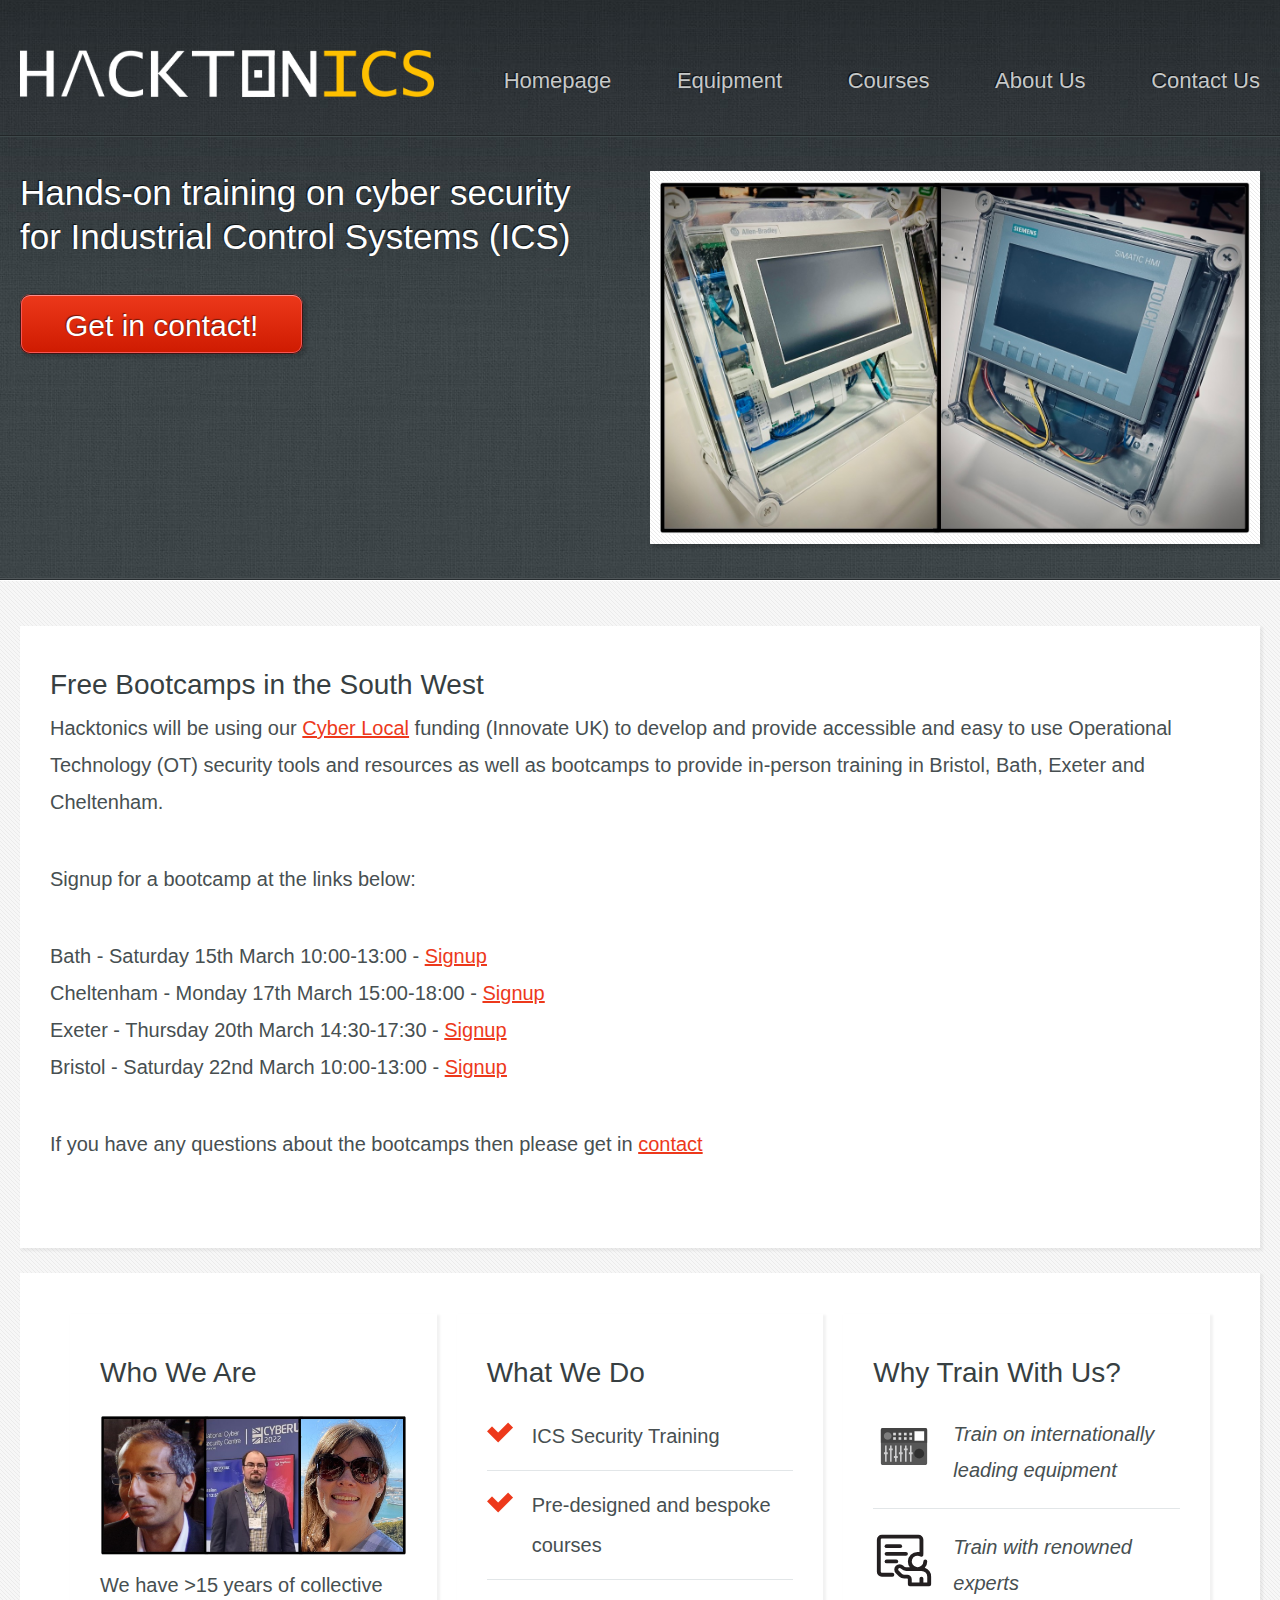
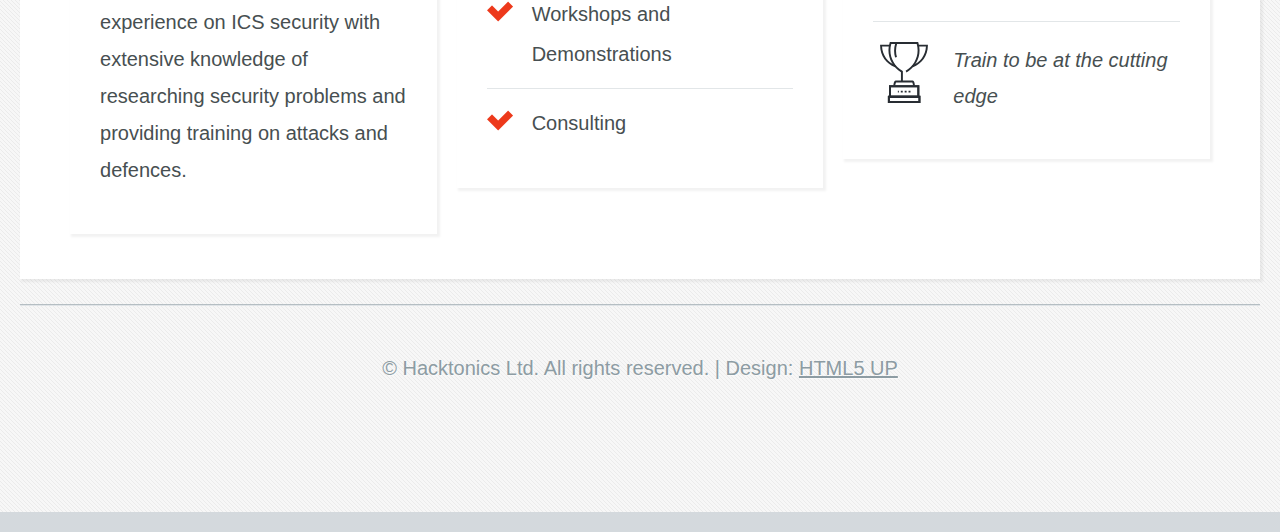
<file: index.html>
<!DOCTYPE HTML>
<!--
	Halcyonic by HTML5 UP
	html5up.net | @ajlkn
	Free for personal and commercial use under the CCA 3.0 license (html5up.net/license)
-->
<html>
	<head>
		<!-- Google tag (gtag.js) -->
		<script async src="https://www.googletagmanager.com/gtag/js?id=G-JFG720MH44"></script>
<script>
  window.dataLayer = window.dataLayer || [];
  function gtag(){dataLayer.push(arguments);}
  gtag('js', new Date());

  gtag('config', 'G-JFG720MH44');
</script>
		<title>Hacktonics</title>
		<meta charset="utf-8" />
		<meta name="viewport" content="width=device-width, initial-scale=1, user-scalable=no" />
		<link rel="stylesheet" href="assets/css/main.css" />
		<link rel="stylesheet" href="https://cdnjs.cloudflare.com/ajax/libs/font-awesome/4.7.0/css/font-awesome.min.css">
		<link rel="stylesheet" href="assets/css/socialicons.css" />

	</head>
	<body>
		<div id="page-wrapper">

			<!-- Header -->
				<section id="header">
					<div class="container">
						<div class="row">
							<div class="col-12">

								<!-- Logo -->
									<h1><a href="index.html" id="logo"><img src="images/hacktonicsclear.png" alt="Hacktonics Logo" style='height: 40%; width: 40%''>
                                    </a></h1>

								<!-- Nav -->
									<nav id="nav">
										<a href="index.html">Homepage</a>
                                        <a href="equipment.html">Equipment</a>
										<a href="courses.html">Courses</a>
										<a href="about.html">About Us</a>
										<a href="contact.html">Contact Us</a>

									</nav>

							</div>
						</div>
					</div>
					<div id="banner">
						<div class="container">
							<div class="row">
								<div class="col-6 col-12-medium">

									<!-- Banner Copy -->
										<p>Hands-on training on cyber security for Industrial Control Systems (ICS)</p>
										<a href="contact.html" class="button-large">Get in contact!</a>

								</div>
								<div class="col-6 col-12-medium imp-medium">

									<!-- Banner Image -->
										<a href="#" class="bordered-feature-image"><img src="images/equipment/double-boxes.jpg" alt="" /></a>

								</div>
							</div>
						</div>
					</div>
				</section>

			<!-- Features -->

			<section id="content">
				<div class="container">
					<div class="row">
						<div class="col-12">

							<!-- Main Content -->
								<section>
									<header>
										<h2>Free Bootcamps in the South West</h2>
										
									<p>Hacktonics will be using our <a href="https://www.gov.uk/government/news/new-regional-skills-projects-to-bolster-uk-cyber-defences-and-deliver-on-plan-for-change">Cyber Local</a> funding (Innovate UK) to develop and provide accessible and easy to use Operational Technology (OT) security tools and resources as well as bootcamps to provide in-person training in Bristol, Bath, Exeter and Cheltenham. </p>

										
										<p>Signup for a bootcamp at the links below:
											<ul>
												<li>Bath - Saturday 15th March 10:00-13:00 - <a href="https://www.eventbrite.co.uk/e/bath-bootcamp-bridging-barriers-to-entry-into-ot-security-tickets-1224179777669">Signup</a></li>
												<li>Cheltenham - Monday 17th March 15:00-18:00 - <a href="https://www.eventbrite.co.uk/e/cheltenham-bootcamp-bridging-barriers-to-entry-into-ot-security-tickets-1232026517479">Signup</a></li>
												<li>Exeter - Thursday 20th March 14:30-17:30 - <a href="https://www.eventbrite.co.uk/e/exeter-bootcamp-bridging-barriers-to-entry-into-ot-security-tickets-1232026838439">Signup</a></li>
												<li>Bristol - Saturday 22nd March 10:00-13:00 - <a href="https://www.eventbrite.co.uk/e/bristol-bootcamp-bridging-barriers-to-entry-into-ot-security-tickets-1232026948769">Signup</a></li>
											</ul>

										</p>
										<p>If you have any questions about the bootcamps then please get in <a href="mailto:contact@hacktonics.io">contact</a> </p>
										
										
								</section>

			<!-- Content -->
				<section id="content">
					<div class="container">
						<div class="row aln-center">
							<div class="col-4 col-12-medium">

								<!-- Box #1 -->
									<section>
										<header>
											<h2>Who We Are</h2>
										</header>
									<img src="images/profiles/triple-profile.jpg" alt="" style='height: 100%; width: 100%'/>
										<p>
										We have >15 years of collective experience on ICS security with extensive knowledge of researching security problems and providing training on attacks and defences.
										</p>
									</section>

							</div>
							<div class="col-4 col-6-medium col-12-small">

								<!-- Box #2 -->
									<section>
										<header>
											<h2>What We Do</h2>
										</header>
										<ul class="check-list">
											<li>ICS Security Training</li>
											<li> Pre-designed and bespoke courses</li>
											<li>Workshops and Demonstrations</li>
											<li>Consulting</li>																	</ul>
									</section>

							</div>
							<div class="col-4 col-6-medium col-12-small">

								<!-- Box #3 -->
									<section>
										<header>
											<h2>Why Train With Us?</h2>
										</header>
										<ul class="quote-list">
											<li>
												<img src="images/icons/controller.svg" alt="" style='height: 20%; width: 20%'/>
												<p>Train on internationally leading equipment
												</p>
											</li>
											<li>
												<img src="images/icons/training.svg" alt="" style='height: 20%; width: 20%'/>
												
												<p>Train with renowned experts

												</p>
											</li>
											<li>
												<img src="images/icons/leadership.svg" alt="" style='height: 20%; width: 20%'/>
									
												<p>Train to be at the cutting edge

												</p>
										</ul>
									</section>

							</div>
						</div>
					</div>
				</section>

			<!-- Footer -->
						
					<!-- Links -->

			<!-- Copyright -->
				<div id="copyright">
					&copy; Hacktonics Ltd. All rights reserved. | Design: <a href="http://html5up.net">HTML5 UP</a>
				</div>

		</div>

		<!-- Scripts -->
			<script src="assets/js/jquery.min.js"></script>
			<script src="assets/js/browser.min.js"></script>
			<script src="assets/js/breakpoints.min.js"></script>
			<script src="assets/js/util.js"></script>
			<script src="assets/js/main.js"></script>

	</body>
</html>
</file>
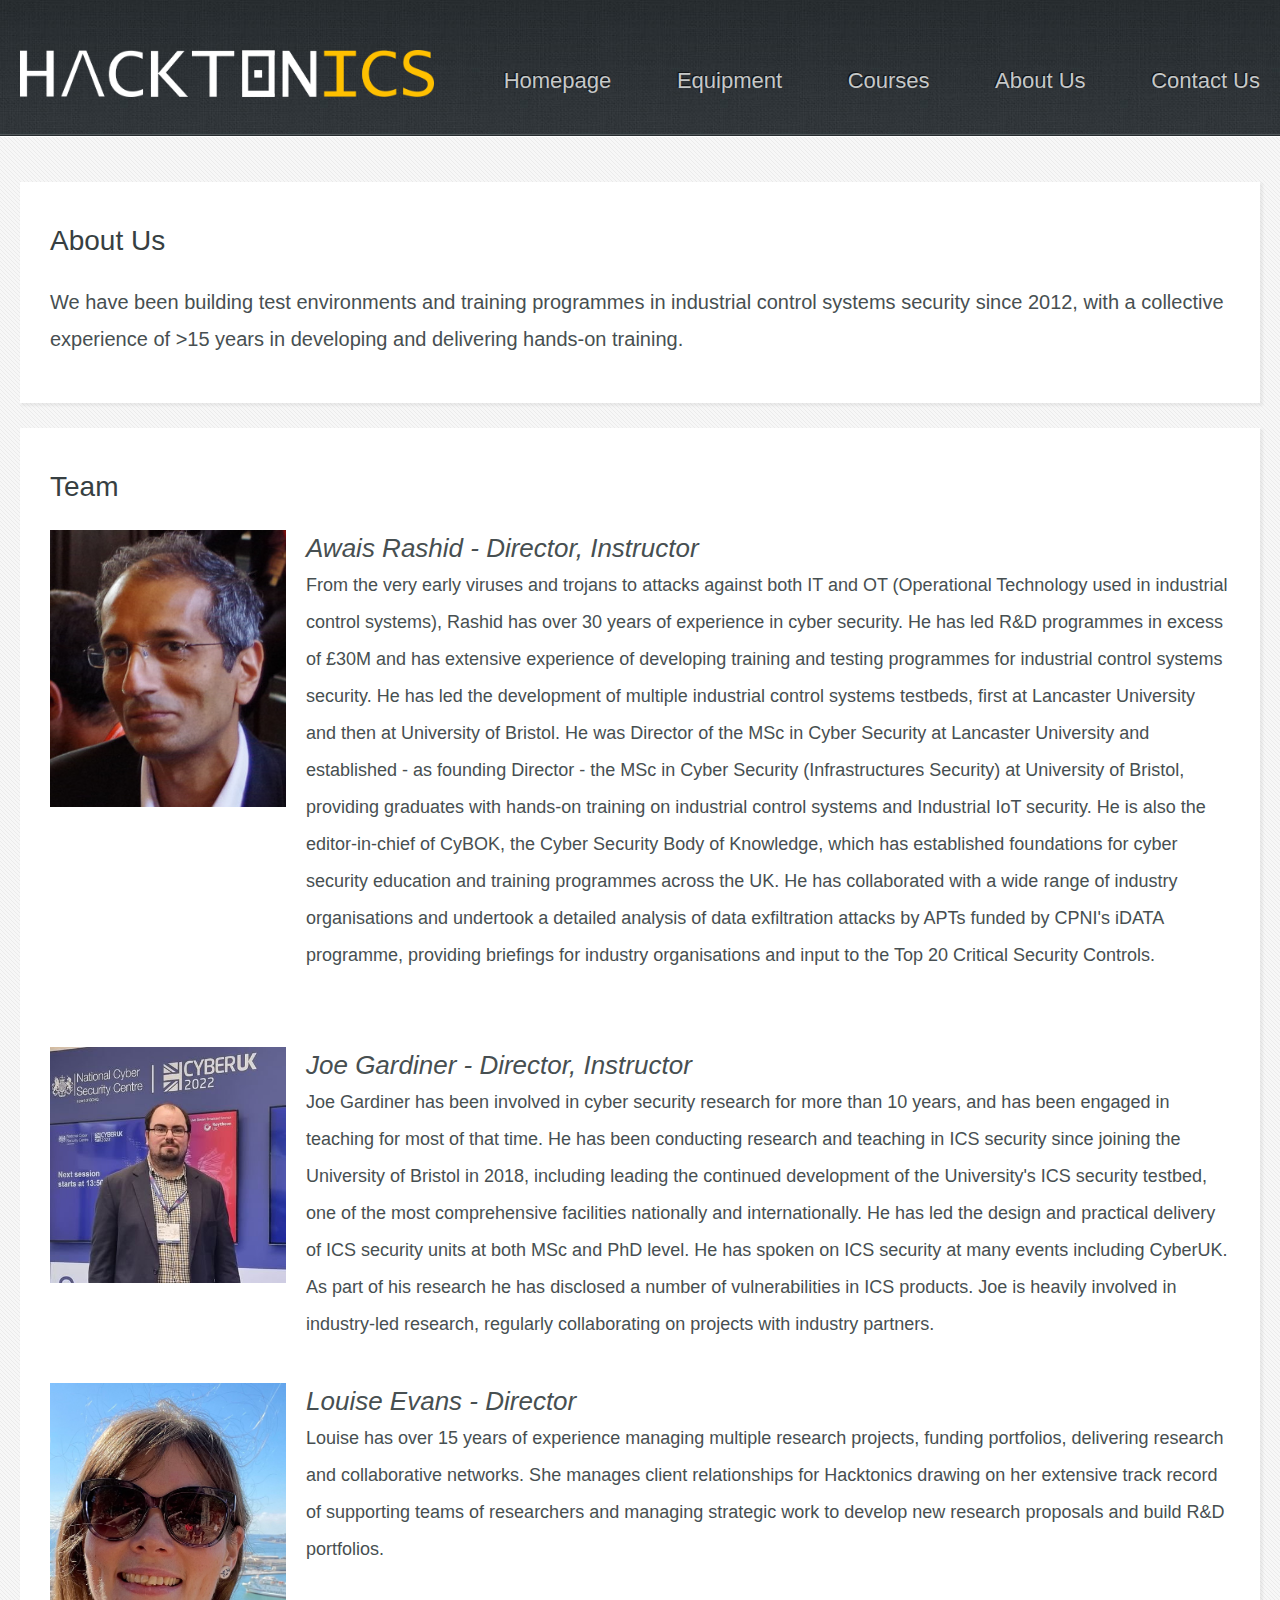
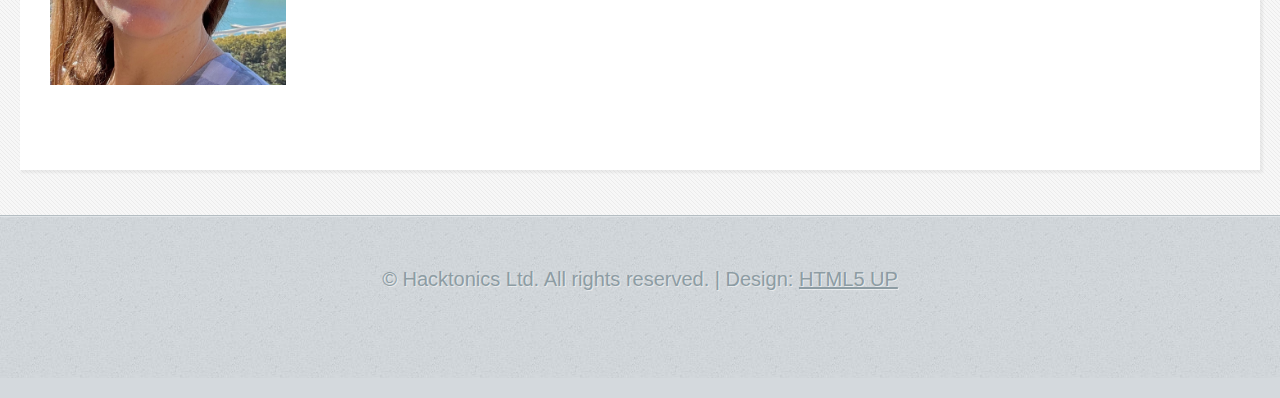
<file: about.html>
<!DOCTYPE HTML>
<!--
	Halcyonic by HTML5 UP
	html5up.net | @ajlkn
	Free for personal and commercial use under the CCA 3.0 license (html5up.net/license)
-->
<html>
	<head>
		<title>Hacktonics - About Us</title>
		<meta charset="utf-8" />
		<meta name="viewport" content="width=device-width, initial-scale=1, user-scalable=no" />
		<link rel="stylesheet" href="assets/css/main.css" />
	</head>
	<body class="subpage">
		<div id="page-wrapper">

			<!-- Header -->
				<section id="header">
					<div class="container">
						<div class="row">
							<div class="col-12">

								<!-- Logo -->
								<h1><a href="index.html" id="logo"><img src="images/hacktonicsclear.png" alt="Hacktonics Logo" style='height: 40%; width: 40%'>
								</a></h1>

							<!-- Nav -->
								<nav id="nav">
									<a href="index.html">Homepage</a>
									<a href="equipment.html">Equipment</a>
									<a href="courses.html">Courses</a>
									<a href="about.html">About Us</a>
									<a href="contact.html">Contact Us</a>
								</nav>


							</div>
						</div>
					</div>
				</section>

			<!-- Content -->
				<section id="content">
					<div class="container">
						<div class="row">
							<div class="col-12">

								<!-- Main Content -->
									<section>
										<header>
											<h2>About Us</h2>
											
										</header>
										<p>
											We have been building test environments and training programmes in industrial control systems security since 2012, with a collective experience of >15 years in developing and delivering hands-on training. 
										</p>
										
									</section>

									<section>
										<header>
											<h2>Team</h2>
										</header>

										
									

								<ul class="profile-list">
									<li>
										<img src="images/profiles/awais.jpg" alt="Awais Rashid, Director and Instructor" style='height: 100%; width: 20%; margin: 0 20px 200px 0'/>
										<p>Awais Rashid - Director, Instructor</p>
										<span>From the very early viruses and trojans to attacks against both IT and OT (Operational Technology used in industrial control systems), Rashid has over 30 years of experience in cyber security. He has led R&D programmes in excess of £30M and has extensive experience of developing training and testing programmes for industrial control systems security. He has led the development of multiple industrial control systems testbeds, first at Lancaster University and then at University of Bristol. He was Director of the MSc in Cyber Security at Lancaster University and established - as founding Director - the MSc in Cyber Security (Infrastructures Security) at University of Bristol, providing graduates with hands-on training on industrial control systems and Industrial IoT security. He is also the editor-in-chief of CyBOK, the Cyber Security Body of Knowledge, which has established foundations for cyber security education and training programmes across the UK. He has collaborated with a wide range of industry organisations and undertook a detailed analysis of data exfiltration attacks by APTs funded by CPNI's iDATA programme, providing briefings for industry organisations and input to the Top 20 Critical Security Controls.
									</li>
									<li>
										<img src="images/profiles/joe.jpg" alt="" style='height: 100%; width: 20%'/>
										<p>Joe Gardiner - Director, Instructor</p>
										<span>Joe Gardiner has been involved in cyber security research for more than 10 years, and has been engaged in teaching for most of that time. He has been conducting research and teaching in ICS security since joining the University of Bristol in 2018, including leading the continued development of the University's ICS security testbed, one of the most comprehensive facilities nationally and internationally. He has led the design and practical delivery of ICS security units at both MSc and PhD level. He has spoken on ICS security at many events including CyberUK. As part of his research he has disclosed a number of vulnerabilities in ICS products. Joe is heavily involved in industry-led research, regularly collaborating on projects with industry partners.  </span>
									</li>
									<li>
										<img src="images/profiles/louise.jpeg" alt="" style='height: 100%; width: 20%'/>
										<p>Louise Evans - Director</p>
										<span>Louise has over 15 years of experience managing multiple research projects, funding portfolios, delivering research and collaborative networks. She manages client relationships for Hacktonics drawing on her extensive track record of supporting teams of researchers and managing strategic work to develop new research proposals and build R&D portfolios.</span>
									</li>	
								</ul>
									
									</section>
									
							</div>
						</div>
					</div>
				</section>

			<!-- Copyright -->
				<div id="copyright">
					&copy; Hacktonics Ltd. All rights reserved. | Design: <a href="http://html5up.net">HTML5 UP</a>
				</div>

		</div>

		<!-- Scripts -->
			<script src="assets/js/jquery.min.js"></script>
			<script src="assets/js/browser.min.js"></script>
			<script src="assets/js/breakpoints.min.js"></script>
			<script src="assets/js/util.js"></script>
			<script src="assets/js/main.js"></script>

	</body>
</html>
</file>
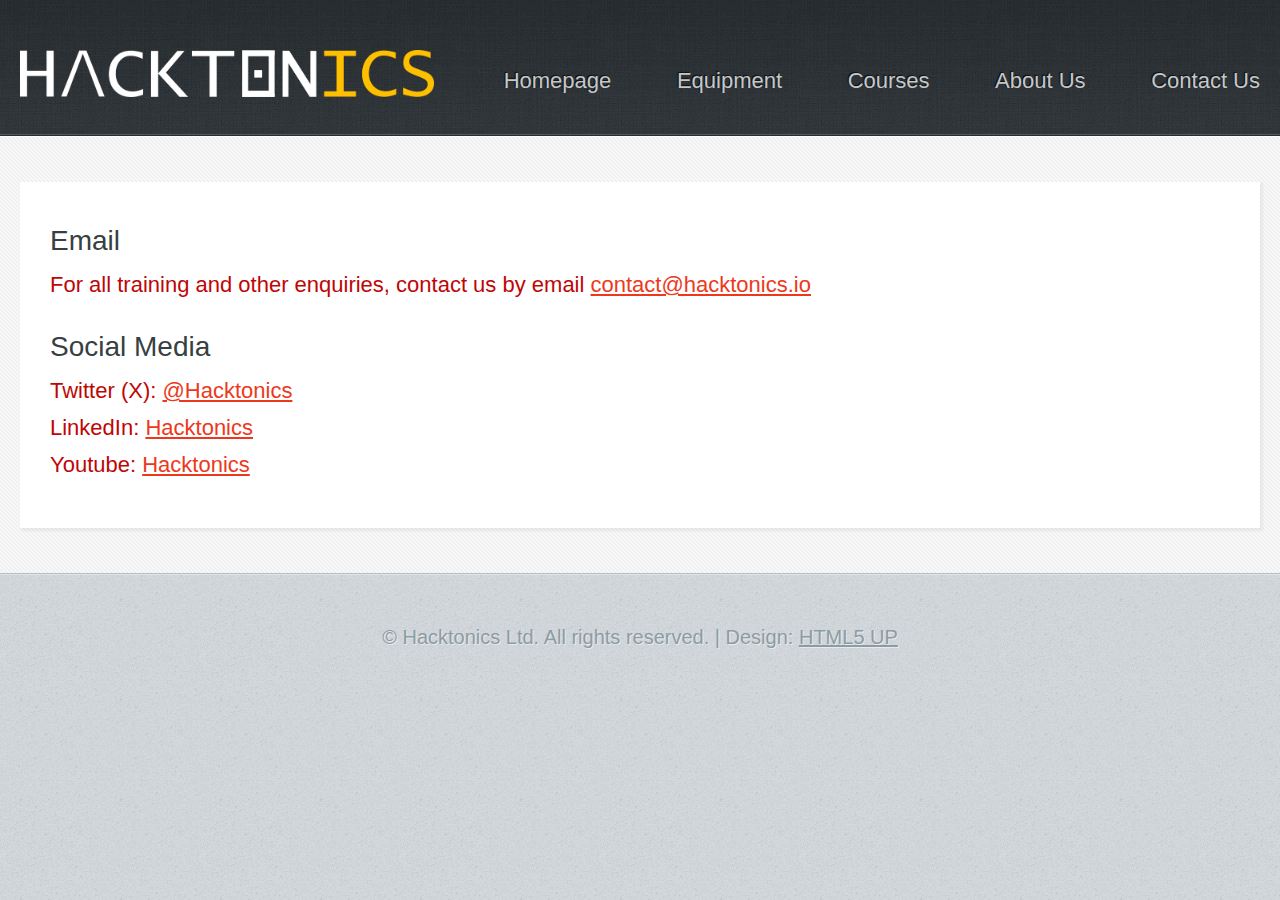
<file: contact.html>
<!DOCTYPE HTML>
<!--
	Halcyonic by HTML5 UP
	html5up.net | @ajlkn
	Free for personal and commercial use under the CCA 3.0 license (html5up.net/license)
-->
<html>
	<head>
		<title>Hacktonics - Contact Us</title>
		<meta charset="utf-8" />
		<meta name="viewport" content="width=device-width, initial-scale=1, user-scalable=no" />
		<link rel="stylesheet" href="assets/css/main.css" />
	</head>
	<body class="subpage">
		<div id="page-wrapper">

			<!-- Header -->
				<section id="header">
					<div class="container">
						<div class="row">
							<div class="col-12">

								<!-- Logo -->
								<h1><a href="index.html" id="logo"><img src="images/hacktonicsclear.png" alt="Hacktonics Logo" style='height: 40%; width: 40%''>
								</a></h1>

							<!-- Nav -->
								<nav id="nav">
									<a href="index.html">Homepage</a>
									<a href="equipment.html">Equipment</a>
									<a href="courses.html">Courses</a>
									<a href="about.html">About Us</a>
									<a href="contact.html">Contact Us</a>
								</nav>


							</div>
						</div>
					</div>
				</section>

			<!-- Content -->
				<section id="content">
					<div class="container">
						<div class="row">
							<div class="col-12">

								<!-- Main Content -->
									<section>
										<header>
											<h2>Email</h2>
											<h3>For all training and other enquiries, contact us by email <a href="mailto:contact@hacktonics.io">contact@hacktonics.io</a></h3>
										</header>

                                        <header>
											<h2>Social Media</h2>
											<h3>Twitter (X): <a href=https://twitter.com/hacktonics>@Hacktonics</a></h3>
                                            <h3>LinkedIn: <a href=https://www.linkedin.com/company/hacktonics>Hacktonics</a></h3>
                                            <h3>Youtube: <a href=https://www.youtube.com/@hacktonics>Hacktonics</a></h3>
										</header>
										
									</section>

							</div>
						</div>
					</div>
				</section>

			<!-- Footer -->

			<!-- Copyright -->
				<div id="copyright">
					&copy; Hacktonics Ltd. All rights reserved. | Design: <a href="http://html5up.net">HTML5 UP</a>
				</div>

		</div>

		<!-- Scripts -->
			<script src="assets/js/jquery.min.js"></script>
			<script src="assets/js/browser.min.js"></script>
			<script src="assets/js/breakpoints.min.js"></script>
			<script src="assets/js/util.js"></script>
			<script src="assets/js/main.js"></script>

	</body>
</html>
</file>
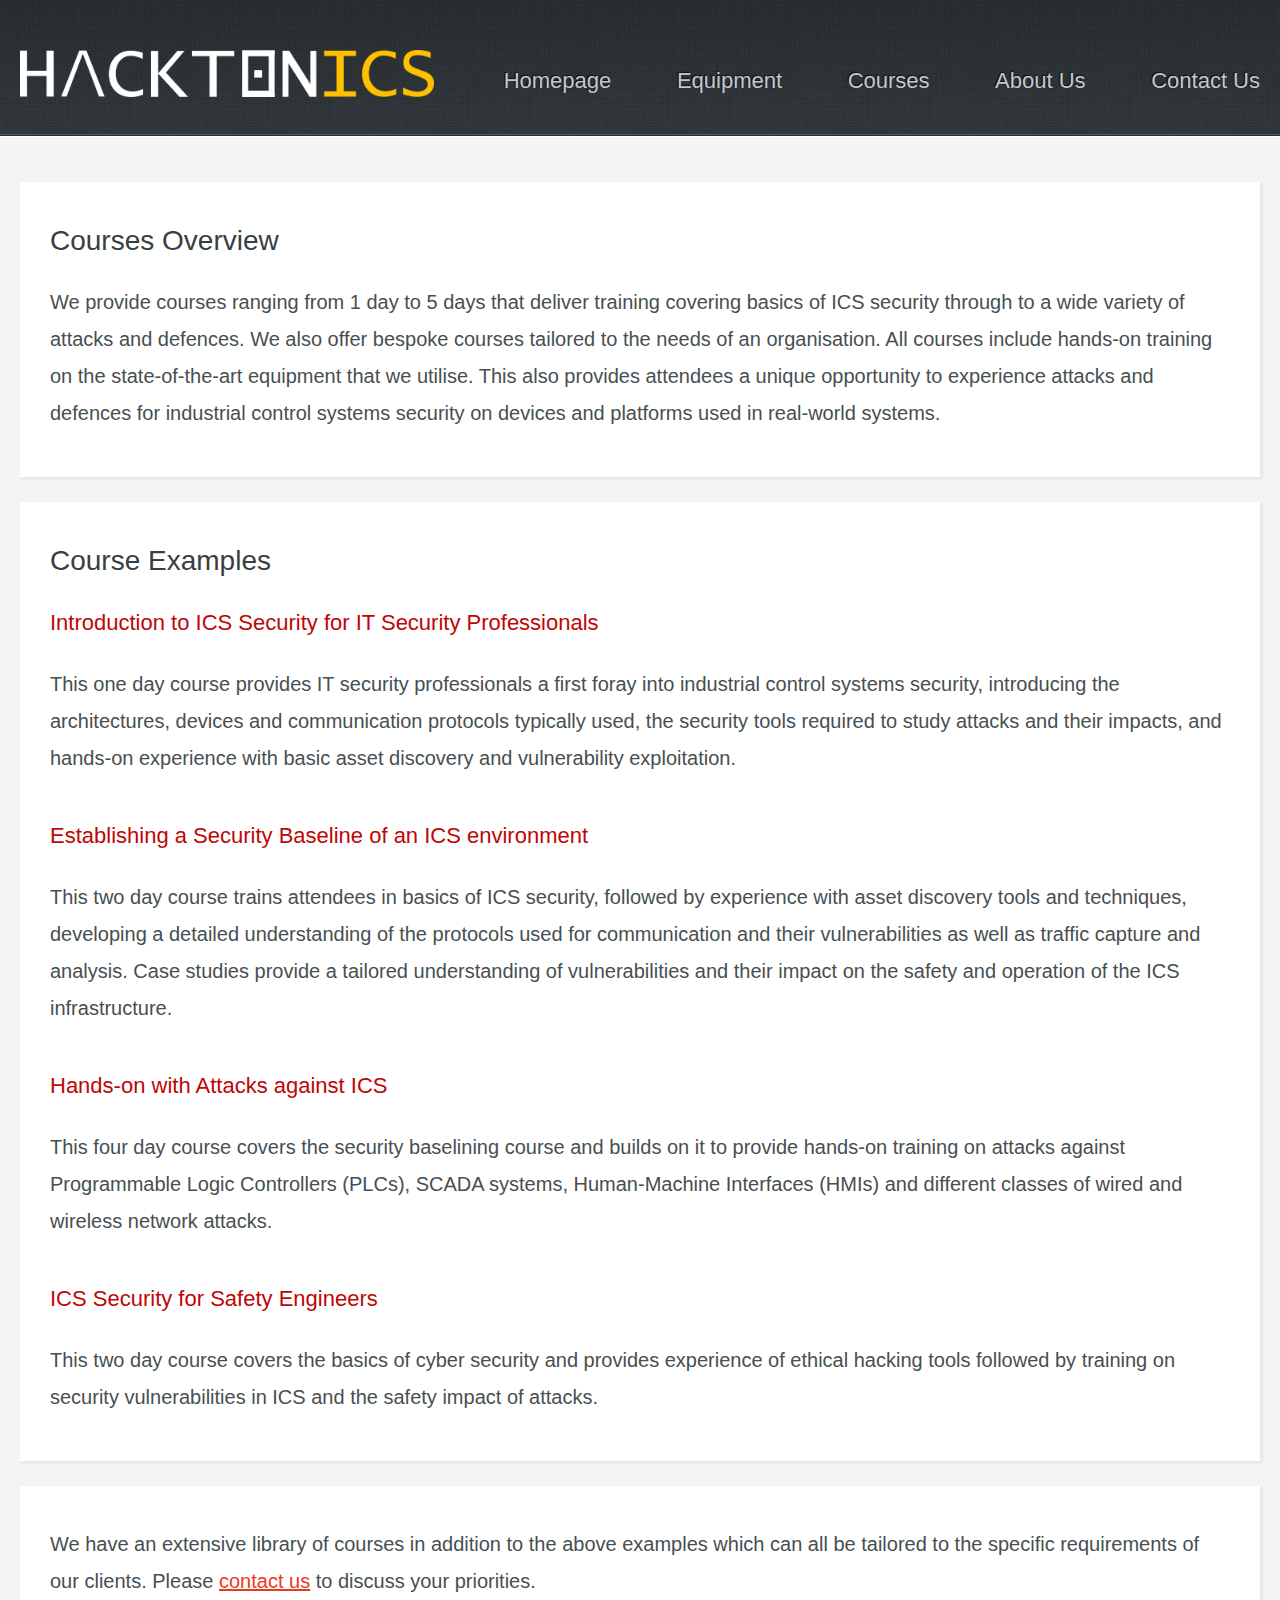
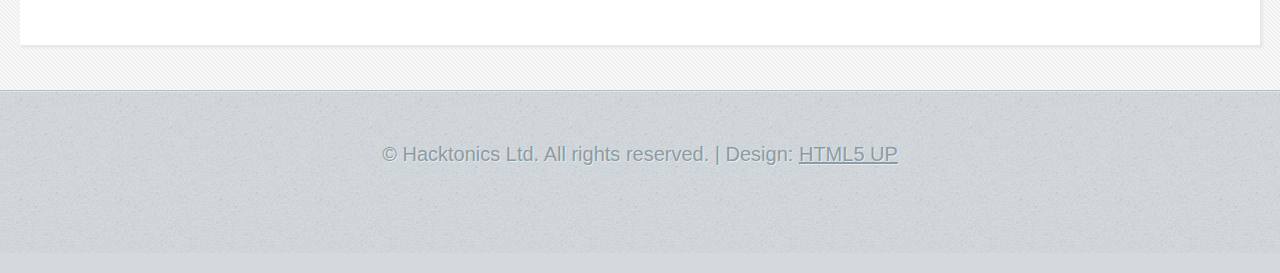
<file: courses.html>
<!DOCTYPE HTML>
<!--
	Halcyonic by HTML5 UP
	html5up.net | @ajlkn
	Free for personal and commercial use under the CCA 3.0 license (html5up.net/license)
-->
<html>
	<head>
		<title>Hacktonics - Courses</title>
		<meta charset="utf-8" />
		<meta name="viewport" content="width=device-width, initial-scale=1, user-scalable=no" />
		<link rel="stylesheet" href="assets/css/main.css" />
	</head>
	<body class="subpage">
		<div id="page-wrapper">

			<!-- Header -->
				<section id="header">
					<div class="container">
						<div class="row">
							<div class="col-12">

								<!-- Logo -->
								<h1><a href="index.html" id="logo"><img src="images/hacktonicsclear.png" alt="Hacktonics Logo" style='height: 40%; width: 40%''>
								</a></h1>

							<!-- Nav -->
								<nav id="nav">
									<a href="index.html">Homepage</a>
									<a href="equipment.html">Equipment</a>
									<a href="courses.html">Courses</a>
									<a href="about.html">About Us</a>
									<a href="contact.html">Contact Us</a>

								</nav>


							</div>
						</div>
					</div>
				</section>

			<!-- Content -->
				<section id="content">
					<div class="container">
						<div class="row">
							<div class="col-12">

								<!-- Main Content -->
									<section>
										<header>
											<h2>Courses Overview</h2>
										</header>
										<p>
											We provide courses ranging from 1 day to 5 days that deliver training covering basics of ICS security through to a wide variety of attacks and defences. We also offer bespoke courses tailored to the needs of an organisation. All courses include hands-on training on the state-of-the-art equipment that we utilise. This also provides attendees a unique opportunity to experience attacks and defences for industrial control systems security on devices and platforms used in real-world systems.
										</p>
										

									</section>

									<section>
										<header>
											<h2>Course Examples</h2>
										</header>

										<header>
											<h3>Introduction to ICS Security for IT Security Professionals</h3>
										</header>

										<p>
										  This one day course provides IT security professionals a first foray into industrial control systems security, introducing the architectures, devices and communication protocols typically used, the security tools required to study attacks and their impacts, and hands-on experience with basic asset discovery and vulnerability exploitation.
										</p>

										<header>
											<h3>Establishing a Security Baseline of an ICS environment</h3>
										</header>

										<p>
										  This two day course trains attendees in basics of ICS security, followed by experience with asset discovery tools and techniques, developing a detailed understanding of the protocols used for communication and their vulnerabilities as well as traffic capture and analysis. Case studies provide a tailored understanding of vulnerabilities and their impact on the safety and operation of the ICS infrastructure.
										</p>

										<header>
											<h3>Hands-on with Attacks against ICS</h3>
										</header>

										<p>
										  This four day course covers the security baselining course and builds on it to provide hands-on training on attacks against Programmable Logic Controllers (PLCs), SCADA systems, Human-Machine Interfaces (HMIs) and different classes of wired and wireless network attacks.
										</p>

										<header>
											<h3>ICS Security for Safety Engineers</h3>
										</header>

										<p>
										  This two day course covers the basics of cyber security and provides experience of ethical hacking tools followed by training on security vulnerabilities in ICS and the safety impact of attacks.
										</p>

									</section>
									
									<section>
									  We have an extensive library of courses in addition to the above examples which can all be tailored to the specific requirements of our clients. Please <a href="contact.html">contact us</a> to discuss your priorities.
									</section>

							</div>
						</div>
					</div>
				</section>

			<!-- Footer -->

			<!-- Copyright -->
				<div id="copyright">
					&copy; Hacktonics Ltd. All rights reserved. | Design: <a href="http://html5up.net">HTML5 UP</a>
				</div>

		</div>

		<!-- Scripts -->
			<script src="assets/js/jquery.min.js"></script>
			<script src="assets/js/browser.min.js"></script>
			<script src="assets/js/breakpoints.min.js"></script>
			<script src="assets/js/util.js"></script>
			<script src="assets/js/main.js"></script>

	</body>
</html>
</file>
<file: assets/css/main.css>
@import url("https://fonts.googleapis.com/css?family=Yanone+Kaffeesatz:400,300,200");

/*
	Halcyonic by HTML5 UP
	html5up.net | @ajlkn
	Free for personal and commercial use under the CCA 3.0 license (html5up.net/license)
*/

html, body, div, span, applet, object,
iframe, h1, h2, h3, h4, h5, h6, p, blockquote,
pre, a, abbr, acronym, address, big, cite,
code, del, dfn, em, img, ins, kbd, q, s, samp,
small, strike, strong, sub, sup, tt, var, b,
u, i, center, dl, dt, dd, ol, ul, li, fieldset,
form, label, legend, table, caption, tbody,
tfoot, thead, tr, th, td, article, aside,
canvas, details, embed, figure, figcaption,
footer, header, hgroup, menu, nav, output, ruby,
section, summary, time, mark, audio, video {
	margin: 0;
	padding: 0;
	border: 0;
	font-size: 100%;
	font: inherit;
	vertical-align: baseline;}

article, aside, details, figcaption, figure,
footer, header, hgroup, menu, nav, section {
	display: block;}

body {
	line-height: 1;
}

ol, ul {
	list-style: none;
}

blockquote, q {
	quotes: none;
}

	blockquote:before, blockquote:after, q:before, q:after {
		content: '';
		content: none;
	}

table {
	border-collapse: collapse;
	border-spacing: 0;
}

body {
	-webkit-text-size-adjust: none;
}

mark {
	background-color: transparent;
	color: inherit;
}

input::-moz-focus-inner {
	border: 0;
	padding: 0;
}

input, select, textarea {
	-moz-appearance: none;
	-webkit-appearance: none;
	-ms-appearance: none;
	appearance: none;
}

/* Basic */

	html {
		box-sizing: border-box;
	}

	*, *:before, *:after {
		box-sizing: inherit;
	}

	body {
		background: #D4D9DD url("images/bg03.jpg");
		color: #474f51;
		font-size: 15pt;
		font-family: Arial, Helvetica, sans-serif;
		line-height: 1.85em;
		font-weight: 300;
	}

	input, textarea, select {
		color: #474f51;
		font-size: 15pt;
		font-family: Arial, Helvetica, sans-serif;
		line-height: 1.85em;
		font-weight: 300;
	}

	ul, ol, p, dl {
		margin: 0 0 2em 0;
	}

	a {
		text-decoration: underline;
	}

		a:hover {
			text-decoration: none;
		}

	section > :last-child,
	section:last-child,
	.last-child {
		margin-bottom: 0 !important;
	}

/* Container */

	.container {
		margin: 0 auto;
		max-width: 100%;
		width: 1200px;
	}

		@media screen and (max-width: 1680px) {

			.container {
				width: 1200px;
			}

		}

		@media screen and (max-width: 1280px) {

			.container {
				width: calc(100% - 40px);
			}

		}

		@media screen and (max-width: 980px) {

			.container {
				width: calc(100% - 50px);
			}

		}

		@media screen and (max-width: 736px) {

			.container {
				width: calc(100% - 40px);
			}

		}

/* Row */

	.row {
		display: flex;
		flex-wrap: wrap;
		box-sizing: border-box;
		align-items: stretch;
	}

		.row > * {
			box-sizing: border-box;
		}

		.row.gtr-uniform > * > :last-child {
			margin-bottom: 0;
		}

		.row.aln-left {
			justify-content: flex-start;
		}

		.row.aln-center {
			justify-content: center;
		}

		.row.aln-right {
			justify-content: flex-end;
		}

		.row.aln-top {
			align-items: flex-start;
		}

		.row.aln-middle {
			align-items: center;
		}

		.row.aln-bottom {
			align-items: flex-end;
		}

		.row > .imp {
			order: -1;
		}

		.row > .col-1 {
			width: 8.33333%;
		}

		.row > .off-1 {
			margin-left: 8.33333%;
		}

		.row > .col-2 {
			width: 16.66667%;
		}

		.row > .off-2 {
			margin-left: 16.66667%;
		}

		.row > .col-3 {
			width: 25%;
		}

		.row > .off-3 {
			margin-left: 25%;
		}

		.row > .col-4 {
			width: 33.33333%;
		}

		.row > .off-4 {
			margin-left: 33.33333%;
		}

		.row > .col-5 {
			width: 41.66667%;
		}

		.row > .off-5 {
			margin-left: 41.66667%;
		}

		.row > .col-6 {
			width: 50%;
		}

		.row > .off-6 {
			margin-left: 50%;
		}

		.row > .col-7 {
			width: 58.33333%;
		}

		.row > .off-7 {
			margin-left: 58.33333%;
		}

		.row > .col-8 {
			width: 66.66667%;
		}

		.row > .off-8 {
			margin-left: 66.66667%;
		}

		.row > .col-9 {
			width: 75%;
		}

		.row > .off-9 {
			margin-left: 75%;
		}

		.row > .col-10 {
			width: 83.33333%;
		}

		.row > .off-10 {
			margin-left: 83.33333%;
		}

		.row > .col-11 {
			width: 91.66667%;
		}

		.row > .off-11 {
			margin-left: 91.66667%;
		}

		.row > .col-12 {
			width: 100%;
		}

		.row > .off-12 {
			margin-left: 100%;
		}

		.row.gtr-0 {
			margin-top: 0px;
			margin-left: 0px;
		}

			.row.gtr-0 > * {
				padding: 0px 0 0 0px;
			}

			.row.gtr-0.gtr-uniform {
				margin-top: 0px;
			}

				.row.gtr-0.gtr-uniform > * {
					padding-top: 0px;
				}

		.row.gtr-25 {
			margin-top: -6.25px;
			margin-left: -6.25px;
		}

			.row.gtr-25 > * {
				padding: 6.25px 0 0 6.25px;
			}

			.row.gtr-25.gtr-uniform {
				margin-top: -6.25px;
			}

				.row.gtr-25.gtr-uniform > * {
					padding-top: 6.25px;
				}

		.row.gtr-50 {
			margin-top: -12.5px;
			margin-left: -12.5px;
		}

			.row.gtr-50 > * {
				padding: 12.5px 0 0 12.5px;
			}

			.row.gtr-50.gtr-uniform {
				margin-top: -12.5px;
			}

				.row.gtr-50.gtr-uniform > * {
					padding-top: 12.5px;
				}

		.row {
			margin-top: -25px;
			margin-left: -25px;
		}

			.row > * {
				padding: 25px 0 0 25px;
			}

			.row.gtr-uniform {
				margin-top: -25px;
			}

				.row.gtr-uniform > * {
					padding-top: 25px;
				}

		.row.gtr-150 {
			margin-top: -37.5px;
			margin-left: -37.5px;
		}

			.row.gtr-150 > * {
				padding: 37.5px 0 0 37.5px;
			}

			.row.gtr-150.gtr-uniform {
				margin-top: -37.5px;
			}

				.row.gtr-150.gtr-uniform > * {
					padding-top: 37.5px;
				}

		.row.gtr-200 {
			margin-top: -50px;
			margin-left: -50px;
		}

			.row.gtr-200 > * {
				padding: 50px 0 0 50px;
			}

			.row.gtr-200.gtr-uniform {
				margin-top: -50px;
			}

				.row.gtr-200.gtr-uniform > * {
					padding-top: 50px;
				}

		@media screen and (max-width: 1680px) {

			.row {
				display: flex;
				flex-wrap: wrap;
				box-sizing: border-box;
				align-items: stretch;
			}

				.row > * {
					box-sizing: border-box;
				}

				.row.gtr-uniform > * > :last-child {
					margin-bottom: 0;
				}

				.row.aln-left {
					justify-content: flex-start;
				}

				.row.aln-center {
					justify-content: center;
				}

				.row.aln-right {
					justify-content: flex-end;
				}

				.row.aln-top {
					align-items: flex-start;
				}

				.row.aln-middle {
					align-items: center;
				}

				.row.aln-bottom {
					align-items: flex-end;
				}

				.row > .imp-xlarge {
					order: -1;
				}

				.row > .col-1-xlarge {
					width: 8.33333%;
				}

				.row > .off-1-xlarge {
					margin-left: 8.33333%;
				}

				.row > .col-2-xlarge {
					width: 16.66667%;
				}

				.row > .off-2-xlarge {
					margin-left: 16.66667%;
				}

				.row > .col-3-xlarge {
					width: 25%;
				}

				.row > .off-3-xlarge {
					margin-left: 25%;
				}

				.row > .col-4-xlarge {
					width: 33.33333%;
				}

				.row > .off-4-xlarge {
					margin-left: 33.33333%;
				}

				.row > .col-5-xlarge {
					width: 41.66667%;
				}

				.row > .off-5-xlarge {
					margin-left: 41.66667%;
				}

				.row > .col-6-xlarge {
					width: 50%;
				}

				.row > .off-6-xlarge {
					margin-left: 50%;
				}

				.row > .col-7-xlarge {
					width: 58.33333%;
				}

				.row > .off-7-xlarge {
					margin-left: 58.33333%;
				}

				.row > .col-8-xlarge {
					width: 66.66667%;
				}

				.row > .off-8-xlarge {
					margin-left: 66.66667%;
				}

				.row > .col-9-xlarge {
					width: 75%;
				}

				.row > .off-9-xlarge {
					margin-left: 75%;
				}

				.row > .col-10-xlarge {
					width: 83.33333%;
				}

				.row > .off-10-xlarge {
					margin-left: 83.33333%;
				}

				.row > .col-11-xlarge {
					width: 91.66667%;
				}

				.row > .off-11-xlarge {
					margin-left: 91.66667%;
				}

				.row > .col-12-xlarge {
					width: 100%;
				}

				.row > .off-12-xlarge {
					margin-left: 100%;
				}

				.row.gtr-0 {
					margin-top: 0px;
					margin-left: 0px;
				}

					.row.gtr-0 > * {
						padding: 0px 0 0 0px;
					}

					.row.gtr-0.gtr-uniform {
						margin-top: 0px;
					}

						.row.gtr-0.gtr-uniform > * {
							padding-top: 0px;
						}

				.row.gtr-25 {
					margin-top: -6.25px;
					margin-left: -6.25px;
				}

					.row.gtr-25 > * {
						padding: 6.25px 0 0 6.25px;
					}

					.row.gtr-25.gtr-uniform {
						margin-top: -6.25px;
					}

						.row.gtr-25.gtr-uniform > * {
							padding-top: 6.25px;
						}

				.row.gtr-50 {
					margin-top: -12.5px;
					margin-left: -12.5px;
				}

					.row.gtr-50 > * {
						padding: 12.5px 0 0 12.5px;
					}

					.row.gtr-50.gtr-uniform {
						margin-top: -12.5px;
					}

						.row.gtr-50.gtr-uniform > * {
							padding-top: 12.5px;
						}

				.row {
					margin-top: -25px;
					margin-left: -25px;
				}

					.row > * {
						padding: 25px 0 0 25px;
					}

					.row.gtr-uniform {
						margin-top: -25px;
					}

						.row.gtr-uniform > * {
							padding-top: 25px;
						}

				.row.gtr-150 {
					margin-top: -37.5px;
					margin-left: -37.5px;
				}

					.row.gtr-150 > * {
						padding: 37.5px 0 0 37.5px;
					}

					.row.gtr-150.gtr-uniform {
						margin-top: -37.5px;
					}

						.row.gtr-150.gtr-uniform > * {
							padding-top: 37.5px;
						}

				.row.gtr-200 {
					margin-top: -50px;
					margin-left: -50px;
				}

					.row.gtr-200 > * {
						padding: 50px 0 0 50px;
					}

					.row.gtr-200.gtr-uniform {
						margin-top: -50px;
					}

						.row.gtr-200.gtr-uniform > * {
							padding-top: 50px;
						}

		}

		@media screen and (max-width: 1280px) {

			.row {
				display: flex;
				flex-wrap: wrap;
				box-sizing: border-box;
				align-items: stretch;
			}

				.row > * {
					box-sizing: border-box;
				}

				.row.gtr-uniform > * > :last-child {
					margin-bottom: 0;
				}

				.row.aln-left {
					justify-content: flex-start;
				}

				.row.aln-center {
					justify-content: center;
				}

				.row.aln-right {
					justify-content: flex-end;
				}

				.row.aln-top {
					align-items: flex-start;
				}

				.row.aln-middle {
					align-items: center;
				}

				.row.aln-bottom {
					align-items: flex-end;
				}

				.row > .imp-large {
					order: -1;
				}

				.row > .col-1-large {
					width: 8.33333%;
				}

				.row > .off-1-large {
					margin-left: 8.33333%;
				}

				.row > .col-2-large {
					width: 16.66667%;
				}

				.row > .off-2-large {
					margin-left: 16.66667%;
				}

				.row > .col-3-large {
					width: 25%;
				}

				.row > .off-3-large {
					margin-left: 25%;
				}

				.row > .col-4-large {
					width: 33.33333%;
				}

				.row > .off-4-large {
					margin-left: 33.33333%;
				}

				.row > .col-5-large {
					width: 41.66667%;
				}

				.row > .off-5-large {
					margin-left: 41.66667%;
				}

				.row > .col-6-large {
					width: 50%;
				}

				.row > .off-6-large {
					margin-left: 50%;
				}

				.row > .col-7-large {
					width: 58.33333%;
				}

				.row > .off-7-large {
					margin-left: 58.33333%;
				}

				.row > .col-8-large {
					width: 66.66667%;
				}

				.row > .off-8-large {
					margin-left: 66.66667%;
				}

				.row > .col-9-large {
					width: 75%;
				}

				.row > .off-9-large {
					margin-left: 75%;
				}

				.row > .col-10-large {
					width: 83.33333%;
				}

				.row > .off-10-large {
					margin-left: 83.33333%;
				}

				.row > .col-11-large {
					width: 91.66667%;
				}

				.row > .off-11-large {
					margin-left: 91.66667%;
				}

				.row > .col-12-large {
					width: 100%;
				}

				.row > .off-12-large {
					margin-left: 100%;
				}

				.row.gtr-0 {
					margin-top: 0px;
					margin-left: 0px;
				}

					.row.gtr-0 > * {
						padding: 0px 0 0 0px;
					}

					.row.gtr-0.gtr-uniform {
						margin-top: 0px;
					}

						.row.gtr-0.gtr-uniform > * {
							padding-top: 0px;
						}

				.row.gtr-25 {
					margin-top: -5px;
					margin-left: -5px;
				}

					.row.gtr-25 > * {
						padding: 5px 0 0 5px;
					}

					.row.gtr-25.gtr-uniform {
						margin-top: -5px;
					}

						.row.gtr-25.gtr-uniform > * {
							padding-top: 5px;
						}

				.row.gtr-50 {
					margin-top: -10px;
					margin-left: -10px;
				}

					.row.gtr-50 > * {
						padding: 10px 0 0 10px;
					}

					.row.gtr-50.gtr-uniform {
						margin-top: -10px;
					}

						.row.gtr-50.gtr-uniform > * {
							padding-top: 10px;
						}

				.row {
					margin-top: -20px;
					margin-left: -20px;
				}

					.row > * {
						padding: 20px 0 0 20px;
					}

					.row.gtr-uniform {
						margin-top: -20px;
					}

						.row.gtr-uniform > * {
							padding-top: 20px;
						}

				.row.gtr-150 {
					margin-top: -30px;
					margin-left: -30px;
				}

					.row.gtr-150 > * {
						padding: 30px 0 0 30px;
					}

					.row.gtr-150.gtr-uniform {
						margin-top: -30px;
					}

						.row.gtr-150.gtr-uniform > * {
							padding-top: 30px;
						}

				.row.gtr-200 {
					margin-top: -40px;
					margin-left: -40px;
				}

					.row.gtr-200 > * {
						padding: 40px 0 0 40px;
					}

					.row.gtr-200.gtr-uniform {
						margin-top: -40px;
					}

						.row.gtr-200.gtr-uniform > * {
							padding-top: 40px;
						}

		}

		@media screen and (max-width: 980px) {

			.row {
				display: flex;
				flex-wrap: wrap;
				box-sizing: border-box;
				align-items: stretch;
			}

				.row > * {
					box-sizing: border-box;
				}

				.row.gtr-uniform > * > :last-child {
					margin-bottom: 0;
				}

				.row.aln-left {
					justify-content: flex-start;
				}

				.row.aln-center {
					justify-content: center;
				}

				.row.aln-right {
					justify-content: flex-end;
				}

				.row.aln-top {
					align-items: flex-start;
				}

				.row.aln-middle {
					align-items: center;
				}

				.row.aln-bottom {
					align-items: flex-end;
				}

				.row > .imp-medium {
					order: -1;
				}

				.row > .col-1-medium {
					width: 8.33333%;
				}

				.row > .off-1-medium {
					margin-left: 8.33333%;
				}

				.row > .col-2-medium {
					width: 16.66667%;
				}

				.row > .off-2-medium {
					margin-left: 16.66667%;
				}

				.row > .col-3-medium {
					width: 25%;
				}

				.row > .off-3-medium {
					margin-left: 25%;
				}

				.row > .col-4-medium {
					width: 33.33333%;
				}

				.row > .off-4-medium {
					margin-left: 33.33333%;
				}

				.row > .col-5-medium {
					width: 41.66667%;
				}

				.row > .off-5-medium {
					margin-left: 41.66667%;
				}

				.row > .col-6-medium {
					width: 50%;
				}

				.row > .off-6-medium {
					margin-left: 50%;
				}

				.row > .col-7-medium {
					width: 58.33333%;
				}

				.row > .off-7-medium {
					margin-left: 58.33333%;
				}

				.row > .col-8-medium {
					width: 66.66667%;
				}

				.row > .off-8-medium {
					margin-left: 66.66667%;
				}

				.row > .col-9-medium {
					width: 75%;
				}

				.row > .off-9-medium {
					margin-left: 75%;
				}

				.row > .col-10-medium {
					width: 83.33333%;
				}

				.row > .off-10-medium {
					margin-left: 83.33333%;
				}

				.row > .col-11-medium {
					width: 91.66667%;
				}

				.row > .off-11-medium {
					margin-left: 91.66667%;
				}

				.row > .col-12-medium {
					width: 100%;
				}

				.row > .off-12-medium {
					margin-left: 100%;
				}

				.row.gtr-0 {
					margin-top: 0px;
					margin-left: 0px;
				}

					.row.gtr-0 > * {
						padding: 0px 0 0 0px;
					}

					.row.gtr-0.gtr-uniform {
						margin-top: 0px;
					}

						.row.gtr-0.gtr-uniform > * {
							padding-top: 0px;
						}

				.row.gtr-25 {
					margin-top: -6.25px;
					margin-left: -6.25px;
				}

					.row.gtr-25 > * {
						padding: 6.25px 0 0 6.25px;
					}

					.row.gtr-25.gtr-uniform {
						margin-top: -6.25px;
					}

						.row.gtr-25.gtr-uniform > * {
							padding-top: 6.25px;
						}

				.row.gtr-50 {
					margin-top: -12.5px;
					margin-left: -12.5px;
				}

					.row.gtr-50 > * {
						padding: 12.5px 0 0 12.5px;
					}

					.row.gtr-50.gtr-uniform {
						margin-top: -12.5px;
					}

						.row.gtr-50.gtr-uniform > * {
							padding-top: 12.5px;
						}

				.row {
					margin-top: -25px;
					margin-left: -25px;
				}

					.row > * {
						padding: 25px 0 0 25px;
					}

					.row.gtr-uniform {
						margin-top: -25px;
					}

						.row.gtr-uniform > * {
							padding-top: 25px;
						}

				.row.gtr-150 {
					margin-top: -37.5px;
					margin-left: -37.5px;
				}

					.row.gtr-150 > * {
						padding: 37.5px 0 0 37.5px;
					}

					.row.gtr-150.gtr-uniform {
						margin-top: -37.5px;
					}

						.row.gtr-150.gtr-uniform > * {
							padding-top: 37.5px;
						}

				.row.gtr-200 {
					margin-top: -50px;
					margin-left: -50px;
				}

					.row.gtr-200 > * {
						padding: 50px 0 0 50px;
					}

					.row.gtr-200.gtr-uniform {
						margin-top: -50px;
					}

						.row.gtr-200.gtr-uniform > * {
							padding-top: 50px;
						}

		}

		@media screen and (max-width: 736px) {

			.row {
				display: flex;
				flex-wrap: wrap;
				box-sizing: border-box;
				align-items: stretch;
			}

				.row > * {
					box-sizing: border-box;
				}

				.row.gtr-uniform > * > :last-child {
					margin-bottom: 0;
				}

				.row.aln-left {
					justify-content: flex-start;
				}

				.row.aln-center {
					justify-content: center;
				}

				.row.aln-right {
					justify-content: flex-end;
				}

				.row.aln-top {
					align-items: flex-start;
				}

				.row.aln-middle {
					align-items: center;
				}

				.row.aln-bottom {
					align-items: flex-end;
				}

				.row > .imp-small {
					order: -1;
				}

				.row > .col-1-small {
					width: 8.33333%;
				}

				.row > .off-1-small {
					margin-left: 8.33333%;
				}

				.row > .col-2-small {
					width: 16.66667%;
				}

				.row > .off-2-small {
					margin-left: 16.66667%;
				}

				.row > .col-3-small {
					width: 25%;
				}

				.row > .off-3-small {
					margin-left: 25%;
				}

				.row > .col-4-small {
					width: 33.33333%;
				}

				.row > .off-4-small {
					margin-left: 33.33333%;
				}

				.row > .col-5-small {
					width: 41.66667%;
				}

				.row > .off-5-small {
					margin-left: 41.66667%;
				}

				.row > .col-6-small {
					width: 50%;
				}

				.row > .off-6-small {
					margin-left: 50%;
				}

				.row > .col-7-small {
					width: 58.33333%;
				}

				.row > .off-7-small {
					margin-left: 58.33333%;
				}

				.row > .col-8-small {
					width: 66.66667%;
				}

				.row > .off-8-small {
					margin-left: 66.66667%;
				}

				.row > .col-9-small {
					width: 75%;
				}

				.row > .off-9-small {
					margin-left: 75%;
				}

				.row > .col-10-small {
					width: 83.33333%;
				}

				.row > .off-10-small {
					margin-left: 83.33333%;
				}

				.row > .col-11-small {
					width: 91.66667%;
				}

				.row > .off-11-small {
					margin-left: 91.66667%;
				}

				.row > .col-12-small {
					width: 100%;
				}

				.row > .off-12-small {
					margin-left: 100%;
				}

				.row.gtr-0 {
					margin-top: 0px;
					margin-left: 0px;
				}

					.row.gtr-0 > * {
						padding: 0px 0 0 0px;
					}

					.row.gtr-0.gtr-uniform {
						margin-top: 0px;
					}

						.row.gtr-0.gtr-uniform > * {
							padding-top: 0px;
						}

				.row.gtr-25 {
					margin-top: -5px;
					margin-left: -5px;
				}

					.row.gtr-25 > * {
						padding: 5px 0 0 5px;
					}

					.row.gtr-25.gtr-uniform {
						margin-top: -5px;
					}

						.row.gtr-25.gtr-uniform > * {
							padding-top: 5px;
						}

				.row.gtr-50 {
					margin-top: -10px;
					margin-left: -10px;
				}

					.row.gtr-50 > * {
						padding: 10px 0 0 10px;
					}

					.row.gtr-50.gtr-uniform {
						margin-top: -10px;
					}

						.row.gtr-50.gtr-uniform > * {
							padding-top: 10px;
						}

				.row {
					margin-top: -20px;
					margin-left: -20px;
				}

					.row > * {
						padding: 20px 0 0 20px;
					}

					.row.gtr-uniform {
						margin-top: -20px;
					}

						.row.gtr-uniform > * {
							padding-top: 20px;
						}

				.row.gtr-150 {
					margin-top: -30px;
					margin-left: -30px;
				}

					.row.gtr-150 > * {
						padding: 30px 0 0 30px;
					}

					.row.gtr-150.gtr-uniform {
						margin-top: -30px;
					}

						.row.gtr-150.gtr-uniform > * {
							padding-top: 30px;
						}

				.row.gtr-200 {
					margin-top: -40px;
					margin-left: -40px;
				}

					.row.gtr-200 > * {
						padding: 40px 0 0 40px;
					}

					.row.gtr-200.gtr-uniform {
						margin-top: -40px;
					}

						.row.gtr-200.gtr-uniform > * {
							padding-top: 40px;
						}

		}

/* Multi-use */

	.link-list li {
		padding: 0.2em 0 0.2em 0;
	}

		.link-list li:first-child {
			padding-top: 0 !important;
			border-top: 0 !important;
		}

		.link-list li:last-child {
			padding-bottom: 0 !important;
			border-bottom: 0 !important;
		}

	.quote-list li {
		padding: 1em 0 1em 0;
		overflow: hidden;
	}

		.quote-list li:first-child {
			padding-top: 0 !important;
			border-top: 0 !important;
		}

		.quote-list li:last-child {
			padding-bottom: 0 !important;
			border-bottom: 0 !important;
		}

		.quote-list li img {
			float: left;
		}

		.quote-list li p {
			margin: 0 0 0 90px;
			font-size: 1.1em;
			font-style: italic;
		}

		.quote-list li span {
			display: block;
			margin-left: 90px;
			font-size: 0.9em;
			font-weight: 400;
		}


		
	.profile-list li {
		padding: 1em 0 1em 0;
		overflow: hidden;
	}

		.profile-list li:first-child {
			padding-top: 0 !important;
			border-top: 0 !important;
		}

		.profile-list li:last-child {
			padding-bottom: 0 !important;
			border-bottom: 0 !important;
		}

		.profile-list li img {
			float: left;
			margin: 0 20px 40px 0;
		}

		.profile-list li p {
			margin: 0 0 0 90px;
			font-size: 1.3em;
			font-style: italic;
		}

		.profile-list li span {
			display: block;
			margin-left: 90px;
			font-size: 0.9em;
			font-weight: 300;
		}
	.check-list li {
		padding: 0.7em 0 0.7em 45px;
		font-size: 1.2em;
		background: url("images/icon-checkmark.png") 0px 1.05em no-repeat;
	}

		.check-list li:first-child {
			padding-top: 0 !important;
			border-top: 0 !important;
			background-position: 0 0.3em;
		}

		.check-list li:last-child {
			padding-bottom: 0 !important;
			border-bottom: 0 !important;
		}

	.feature-image {
		display: block;
		margin: 0 0 2em 0;
		outline: 0;
	}

		.feature-image img {
			display: block;
			width: 100%;
		}

	.bordered-feature-image {
		display: block;
		background: #fff url("images/bg04.png");
		padding: 10px;
		box-shadow: 3px 3px 3px 1px rgba(0, 0, 0, 0.15);
		margin: 0 0 1.5em 0;
		outline: 0;
	}

		.bordered-feature-image img {
			display: block;
			width: 100%;
		}

	.button-large {
		background-image: -moz-linear-gradient(top, #ed391b, #ce1a00);
		background-image: -webkit-linear-gradient(top, #ed391b, #ce1a00);
		background-image: -ms-linear-gradient(top, #ed391b, #ce1a00);
		background-image: linear-gradient(top, #ed391b, #ce1a00);
		display: inline-block;
		background-color: #ed391b;
		color: #fff;
		text-decoration: none;
		font-size: 1.75em;
		height: 2em;
		line-height: 2.125em;
		font-weight: 300;
		padding: 0 45px;
		outline: 0;
		border-radius: 10px;
		box-shadow: inset 0px 0px 0px 1px rgba(0, 0, 0, 0.75), inset 0px 2px 0px 0px rgba(255, 192, 192, 0.5), inset 0px 0px 0px 2px rgba(255, 96, 96, 0.85), 3px 3px 3px 1px rgba(0, 0, 0, 0.15);
		text-shadow: -1px -1px 1px rgba(0, 0, 0, 0.5);
	}

		.button-large:hover {
			background-image: -moz-linear-gradient(top, #fd492b, #de2a10);
			background-image: -webkit-linear-gradient(top, #fd492b, #de2a10);
			background-image: -ms-linear-gradient(top, #fd492b, #de2a10);
			background-image: linear-gradient(top, #fd492b, #de2a10);
			background-color: #fd492b;
			box-shadow: inset 0px 0px 0px 1px rgba(0, 0, 0, 0.75), inset 0px 2px 0px 0px rgba(255, 192, 192, 0.5), inset 0px 0px 0px 2px rgba(255, 96, 96, 0.85), 3px 3px 3px 1px rgba(0, 0, 0, 0.15);
		}

		.button-large:active {
			background-image: -moz-linear-gradient(top, #ce1a00, #ed391b);
			background-image: -webkit-linear-gradient(top, #ce1a00, #ed391b);
			background-image: -ms-linear-gradient(top, #ce1a00, #ed391b);
			background-image: linear-gradient(top, #ce1a00, #ed391b);
			background-color: #ce1a00;
			box-shadow: inset 0px 0px 0px 1px rgba(0, 0, 0, 0.75), inset 0px 2px 0px 0px rgba(255, 192, 192, 0.5), inset 0px 0px 0px 2px rgba(255, 96, 96, 0.85), 3px 3px 3px 1px rgba(0, 0, 0, 0.15);
		}

/* Header */

	#header {
		position: relative;
		background: #3B4346 url("images/bg01.jpg");
		border-bottom: solid 1px #272d30;
		box-shadow: inset 0px -1px 0px 0px #51575a;
		text-shadow: -1px -1px 1px rgba(0, 0, 0, 0.75);
	}

		#header > .container {
			position: relative;
			min-height: 155px;
		}

		#header h1 {
			position: absolute;
			left: 0;
			bottom: 35px;
			font-size: 2.75em;
		}

			#header h1 a {
				color: #fff;
				text-decoration: none;
			}

		#header nav {
			position: absolute;
			right: 0;
			bottom: 35px;
			font-weight: 200;
		}

			#header nav a {
				color: #c6c8c8;
				text-decoration: none;
				font-size: 1.1em;
				margin-left: 60px;
				outline: 0;
			}

				#header nav a:hover {
					color: #f6f8f8;
				}

		.subpage #header > .container {
			height: 155px;
		}

/* Banner */

	#banner {
		border-top: solid 1px #222628;
		box-shadow: inset 0px 1px 0px 0px #3e484a;
		padding: 35px 0 35px 0;
		color: #fff;
	}

		#banner .bordered-feature-image {
			margin-bottom: 0;
		}

		#banner p {
			font-size: 2em;
			font-weight: 200;
			line-height: 1.25em;
			padding-right: 1em;
			margin: 0 0 1em 0;
		}

/* Features */

	#features {
		background: #353D40 url("images/bg02.jpg");
		border-bottom: solid 1px #272e31;
		padding: 45px 0 45px 0;
		text-shadow: -1px -1px 1px rgba(0, 0, 0, 0.75);
		color: #a0a8ab;
	}

		#features h2 {
			font-size: 1.25em;
			color: #fff;
			margin: 0 0 0.25em 0;
		}

		#features a {
			color: #e0e8eb;
		}

		#features strong {
			color: #fff;
		}

/* Content */

	#content {
		background: #f7f7f7 url("images/bg04.png");
		border-top: solid 1px #fff;
		padding: 45px 0 45px 0;
	}

		#content section {
			background: #fff;
			padding: 40px 30px 45px 30px;
			box-shadow: 2px 2px 2px 1px rgba(128, 128, 128, 0.1);
			margin: 0 0 25px 0;
		}

		#content h2 {
			font-size: 1.8em;
			color: #373f42;
			margin: 0 0 0.25em 0;
		}

		#content h3 {
			color: #be0606;
			font-size: 1.25em;
		}

		#content a {
			color: #ED391B;
		}

		#content header {
			margin: 0 0 2em 0;
		}

		#content .quote-list li {
			border-bottom: solid 1px #e2e6e8;
		}

		#content .link-list li {
			border-bottom: solid 1px #e2e6e8;
		}

		#content .check-list li {
			border-bottom: solid 1px #e2e6e8;
		}

/* Footer */

	#footer {
		padding: 45px 0 45px 0;
		text-shadow: 1px 1px 1px white;
		color: #546b76;
		text-shadow: 1px 1px 0px rgba(255, 255, 255, 0.5);
	}

		#footer h2 {
			font-size: 1.25em;
			color: #212f35;
			margin: 0 0 1em 0;
		}

		#footer a {
			color: #546b76;
		}

		#footer .quote-list li {
			border-top: solid 1px #e0e4e6;
			border-bottom: solid 1px #b5bec3;
		}

		#footer .link-list li {
			border-top: solid 1px #e0e4e6;
			border-bottom: solid 1px #b5bec3;
		}

		#footer .check-list li {
			border-top: solid 1px #e0e4e6;
			border-bottom: solid 1px #b5bec3;
		}

/* Copyright */

	#copyright {
		border-top: solid 1px #b5bec3;
		box-shadow: inset 0px 1px 0px 0px #e0e4e7;
		text-align: center;
		padding: 45px 0 80px 0;
		color: #8d9ca3;
		text-shadow: 1px 1px 0px rgba(255, 255, 255, 0.5);
	}

		#copyright a {
			color: #8d9ca3;
		}

/* Large */

	@media screen and (max-width: 1280px) {

		/* Multi-use */

			.check-list li {
				font-size: 1em;
				line-height: 2em;
			}

			.quote-list li {
				padding: 1em 0 1em 0;
			}

				.quote-list li img {
					width: 60px;
				}

				.quote-list li p {
					margin: 0 0 0 80px;
					font-size: 1em;
					font-style: italic;
					line-height: 1.8em;
				}

				.quote-list li span {
					display: block;
					margin-left: 80px;
					font-size: 0.8em;
					font-weight: 400;
					line-height: 1.8em;
				}

			.feature-image {
				margin: 0 0 1em 0;
			}

			.button-large {
				font-size: 1.5em;
			}

		/* Banner */

			#banner p {
				font-size: 1.75em;
			}

		/* Header */

			#header h1 {
				font-size: 2.25em;
			}

			#header nav a {
				font-size: 1.1em;
			}

		/* Content */

			#content h2 {
				font-size: 1.4em;
			}

			#content h3 {
				font-size: 1.1em;
			}

			#content header {
				margin: 0 0 1.25em 0;
			}

	}

/* Medium */

	#navPanel, #titleBar {
		display: none;
	}

	@media screen and (max-width: 980px) {

		/* Basic */

			html, body {
				overflow-x: hidden;
			}

		/* Header */

			#header {
				text-align: center;
			}

				#header > .container:first-child {
					display: none;
				}

		/* Content */

			#content {
				padding: 25px 0;
			}

		/* Nav */

			#page-wrapper {
				-moz-backface-visibility: hidden;
				-webkit-backface-visibility: hidden;
				-ms-backface-visibility: hidden;
				backface-visibility: hidden;
				-moz-transition: -moz-transform 0.5s ease;
				-webkit-transition: -webkit-transform 0.5s ease;
				-ms-transition: -ms-transform 0.5s ease;
				transition: transform 0.5s ease;
				padding-bottom: 1px;
				padding-top: 44px;
			}

			#titleBar {
				-moz-backface-visibility: hidden;
				-webkit-backface-visibility: hidden;
				-ms-backface-visibility: hidden;
				backface-visibility: hidden;
				-moz-transition: -moz-transform 0.5s ease;
				-webkit-transition: -webkit-transform 0.5s ease;
				-ms-transition: -ms-transform 0.5s ease;
				transition: transform 0.5s ease;
				display: block;
				height: 44px;
				left: 0;
				position: fixed;
				top: 0;
				width: 100%;
				z-index: 10001;
				color: #fff;
				background: url("images/bg04.jpg");
				box-shadow: inset 0px -20px 70px 0px rgba(200, 220, 245, 0.1), inset 0px -1px 0px 0px rgba(255, 255, 255, 0.1), 0px 1px 7px 0px rgba(0, 0, 0, 0.6);
				text-shadow: -1px -1px 1px rgba(0, 0, 0, 0.75);
			}

				#titleBar .title {
					display: block;
					text-align: center;
					font-size: 1.2em;
					font-weight: 400;
					line-height: 48px;
				}

				#titleBar .toggle {
					position: absolute;
					left: 0;
					top: 0;
					width: 80px;
					height: 60px;
				}

					#titleBar .toggle:after {
						content: '';
						display: block;
						position: absolute;
						top: 6px;
						left: 6px;
						color: #fff;
						background: rgba(255, 255, 255, 0.025);
						box-shadow: inset 0px 1px 0px 0px rgba(255, 255, 255, 0.1), inset 0px 0px 0px 1px rgba(255, 255, 255, 0.05), inset 0px -8px 10px 0px rgba(0, 0, 0, 0.15), 0px 1px 2px 0px rgba(0, 0, 0, 0.25);
						text-shadow: -1px -1px 1px black;
						width: 49px;
						height: 31px;
						border-radius: 8px;
					}

					#titleBar .toggle:before {
						content: '';
						position: absolute;
						width: 20px;
						height: 30px;
						background: url("images/mobileUI-site-nav-opener-bg.svg");
						top: 15px;
						left: 20px;
						z-index: 1;
						opacity: 0.25;
					}

					#titleBar .toggle:active:after {
						background: rgba(255, 255, 255, 0.05);
					}

			#navPanel {
				-moz-backface-visibility: hidden;
				-webkit-backface-visibility: hidden;
				-ms-backface-visibility: hidden;
				backface-visibility: hidden;
				-moz-transform: translateX(-275px);
				-webkit-transform: translateX(-275px);
				-ms-transform: translateX(-275px);
				transform: translateX(-275px);
				-moz-transition: -moz-transform 0.5s ease;
				-webkit-transition: -webkit-transform 0.5s ease;
				-ms-transition: -ms-transform 0.5s ease;
				transition: transform 0.5s ease;
				display: block;
				height: 100%;
				left: 0;
				overflow-y: auto;
				position: fixed;
				top: 0;
				width: 275px;
				z-index: 10002;
				background: url("images/bg04.jpg");
				box-shadow: inset -1px 0px 0px 0px rgba(255, 255, 255, 0.25), inset -2px 0px 25px 0px rgba(0, 0, 0, 0.5);
				text-shadow: -1px -1px 1px black;
			}

				#navPanel .link {
					display: block;
					color: #fff;
					text-decoration: none;
					font-size: 1.25em;
					line-height: 2em;
					padding: 0.625em 1.5em 0.325em 1.5em;
					border-top: solid 1px #373d40;
					border-bottom: solid 1px rgba(0, 0, 0, 0.4);
				}

					#navPanel .link:first-child {
						border-top: 0;
					}

					#navPanel .link:last-child {
						border-bottom: 0;
					}

			body.navPanel-visible #page-wrapper {
				-moz-transform: translateX(275px);
				-webkit-transform: translateX(275px);
				-ms-transform: translateX(275px);
				transform: translateX(275px);
			}

			body.navPanel-visible #titleBar {
				-moz-transform: translateX(275px);
				-webkit-transform: translateX(275px);
				-ms-transform: translateX(275px);
				transform: translateX(275px);
			}

			body.navPanel-visible #navPanel {
				-moz-transform: translateX(0);
				-webkit-transform: translateX(0);
				-ms-transform: translateX(0);
				transform: translateX(0);
			}

	}

/* Small */

	@media screen and (max-width: 736px) {

		/* Basic */

			body, input, textarea, select {
				font-size: 13pt;
				line-height: 1.4em;
			}

		/* Multi-use */

			.link-list li {
				padding: 0.75em 0 0.75em 0;
			}

			.quote-list li p {
				margin-bottom: 0.5em;
			}

			.check-list li {
				font-size: 1em;
			}

			.button-large {
				width: 100%;
			}

		/* Banner */

			#banner p {
				font-size: 1.25em;
				font-weight: 200;
				line-height: 1.25em;
				margin: 0 0 1em 0;
			}

		/* Content */

			#content section {
				padding: 30px 20px;
			}

			#content h2 {
				font-size: 1.25em;
			}

			#content h3 {
				font-size: 1em;
			}

			#content header {
				margin: 0 0 1.25em 0;
			}

		/* Footer */

			#footer .link-list {
				margin: 0 0 10px 0 !important;
			}

		/* Copyright */

			#copyright {
				padding: 20px 30px;
			}

	}
</file>
<file: assets/css/socialicons.css>
.fa {
    padding: 20px;
    font-size: 30px;
    width: 30px;
    text-align: center;
    text-decoration: none;
    margin: 5px 2px;
    border-radius: 50%;
  }
  
  .fa:hover {
      opacity: 0.7;
  }
  
  .fa-facebook {
    background: #3B5998;
    color: white;
  }
  
  .fa-twitter {
    background: #55ACEE;
    color: white;
  }
  
  .fa-google {
    background: #dd4b39;
    color: white;
  }
  
  .fa-linkedin {
    background: #007bb5;
    color: white;
  }
  
  .fa-youtube {
    background: #bb0000;
    color: white;
  }
  
  .fa-instagram {
    background: #125688;
    color: white;
  }
  
  .fa-pinterest {
    background: #cb2027;
    color: white;
  }
  
  .fa-snapchat-ghost {
    background: #fffc00;
    color: white;
    text-shadow: -1px 0 black, 0 1px black, 1px 0 black, 0 -1px black;
  }
  
  .fa-skype {
    background: #00aff0;
    color: white;
  }
  
  .fa-android {
    background: #a4c639;
    color: white;
  }
  
  .fa-dribbble {
    background: #ea4c89;
    color: white;
  }
  
  .fa-vimeo {
    background: #45bbff;
    color: white;
  }
  
  .fa-tumblr {
    background: #2c4762;
    color: white;
  }
  
  .fa-vine {
    background: #00b489;
    color: white;
  }
  
  .fa-foursquare {
    background: #45bbff;
    color: white;
  }
  
  .fa-stumbleupon {
    background: #eb4924;
    color: white;
  }
  
  .fa-flickr {
    background: #f40083;
    color: white;
  }
  
  .fa-yahoo {
    background: #430297;
    color: white;
  }
  
  .fa-soundcloud {
    background: #ff5500;
    color: white;
  }
  
  .fa-reddit {
    background: #ff5700;
    color: white;
  }
  
  .fa-rss {
    background: #ff6600;
    color: white;
  }
</file>
